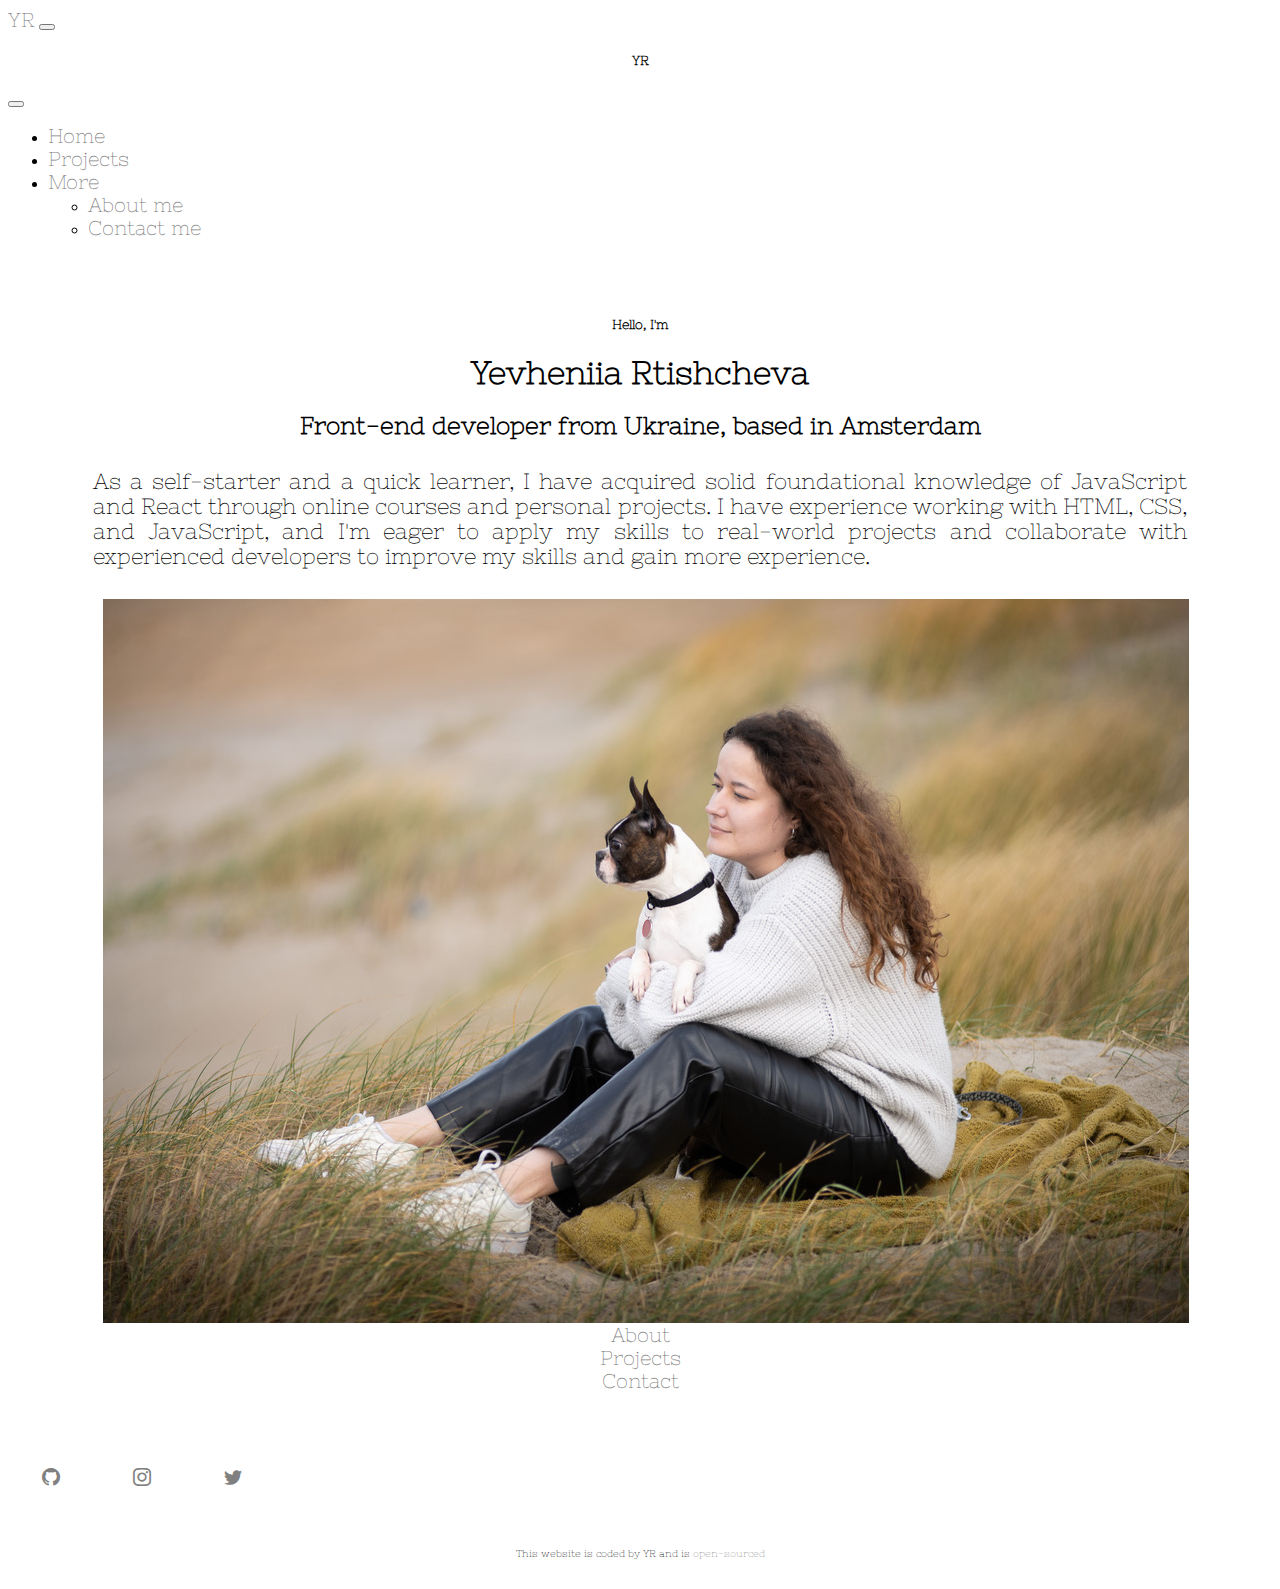
<file: index.html>
<!DOCTYPE html>
<html lang="en">
<head>
    <meta charset="UTF-8">
    <meta http-equiv="X-UA-Compatible" content="IE=edge">
    <meta name="viewport" content="width=device-width, initial-scale=1.0">
    <meta name="description" content="Yevheniia is a front-end engineer based in the Netherlands.">
    <title>Front-end developer - Yevheniia Rtishcheva</title>
    <link href="https://cdn.jsdelivr.net/npm/bootstrap@5.3.0-alpha1/dist/css/bootstrap.min.css" rel="stylesheet" integrity="sha384-GLhlTQ8iRABdZLl6O3oVMWSktQOp6b7In1Zl3/Jr59b6EGGoI1aFkw7cmDA6j6gD" crossorigin="anonymous">
    <link rel="stylesheet" href="https://cdn.jsdelivr.net/npm/bootstrap-icons@1.10.3/font/bootstrap-icons.css">
    <script src="https://cdn.jsdelivr.net/npm/bootstrap@5.3.0-alpha1/dist/js/bootstrap.bundle.min.js" integrity="sha384-w76AqPfDkMBDXo30jS1Sgez6pr3x5MlQ1ZAGC+nuZB+EYdgRZgiwxhTBTkF7CXvN" crossorigin="anonymous"></script>
    <link rel="preconnect" href="https://fonts.googleapis.com">
    <link rel="preconnect" href="https://fonts.gstatic.com" crossorigin>
    <link href="https://fonts.googleapis.com/css2?family=Cairo:wght@200;400;600&family=Courier+Prime&family=Nanum+Pen+Script&family=Nixie+One&family=Rock+Salt&display=swap" rel="stylesheet">
    <link rel="stylesheet" href="style.css">
</head>
<body>
    <nav class="navbar bg-body-tertiary fixed-top">
        <div class="container-fluid">
          <a class="navbar-brand" href="index.html">YR</a>
          <button class="navbar-toggler" type="button" data-bs-toggle="offcanvas" data-bs-target="#offcanvasNavbar" aria-controls="offcanvasNavbar">
            <span class="navbar-toggler-icon"></span>
          </button>
          <div class="offcanvas offcanvas-end" tabindex="-1" id="offcanvasNavbar" aria-labelledby="offcanvasNavbarLabel">
            <div class="offcanvas-header">
              <h5 class="offcanvas-title" id="offcanvasNavbarLabel">YR</h5>
              <button type="button" class="btn-close" data-bs-dismiss="offcanvas" aria-label="Close"></button>
            </div>
            <div class="offcanvas-body">
              <ul class="navbar-nav justify-content-end flex-grow-1 pe-3">
                <li class="nav-item">
                  <a class="nav-link active" aria-current="page" href="index.html">Home</a>
                </li>
                <li class="nav-item">
                  <a class="nav-link" href="projects.html">Projects</a>
                </li>
                <li class="nav-item dropdown">
                  <a class="nav-link dropdown-toggle" href="#" role="button" data-bs-toggle="dropdown" aria-expanded="false">
                    More
                  </a>
                  <ul class="dropdown-menu">
                    <li><a class="dropdown-item" href="about.html">About me</a></li>
                    <li><a class="dropdown-item" href="contact.html">Contact me</a></li>
                  </ul>
                </li>
              </ul>
            </div>
          </div>
        </div>
    </nav>
<div class="main">
<div class="hero">
    <div class="row m-4">
    <div class="col-md-6">
        <h5 class="pt-4">Hello, I'm</h5>
        <h1>Yevheniia Rtishcheva</h1>
        <h2 class="mb-5">Front-end developer from Ukraine, based in Amsterdam</h2>
        <p class="pt-5">As a self-starter and a quick learner, I have acquired solid foundational knowledge of JavaScript and React through online courses and personal projects. I have experience working with HTML, CSS, and JavaScript, and I'm eager to apply my skills to real-world projects and collaborate with experienced developers to improve my skills and gain more experience.</p>
    </div>
    <div class="col-md-6">
        <span class="photo">
            <img src="img/3318591E-E7DC-4995-832F-BF1132941662_1_105_c.jpeg" class="img-fluid rounded mt-5"/>
        </span>
    </div>
    <div class="row pt-5">
        <div class="col-md-4 nav-links">
            <a href="about.html">About</a>        
        </div>
        <div class="col-md-4 nav-links">
            <a href="projects.html">Projects</a>        
        </div>
        <div class="col-md-4 nav-links">
            <a href="contact.html">Contact</a>        
        </div>        
    </div>     
</div>
</div>
</div>
<footer>
    <div class="social-links d-flex justify-content-center">
      <a href="https://www.github.com/littlerhubarb" target="_blank">
        <i class="bi bi-github"></i>
      </a>
      <a href="https://www.instragram.com/synthesthesia_" target="_blank">
        <i class="bi bi-instagram"></i>
      </a>
      <a href="https://www.twitter.com/" target="_blank">
        <i class="bi bi-twitter"></i>
      </a>
    </div>
  </footer>
  <p class="github">This website is coded by YR and is <a href="https://github.com/littlerhubarb/My-Portfolio" target="_blank">open-sourced</a></p>
</body>
</html>
</file>
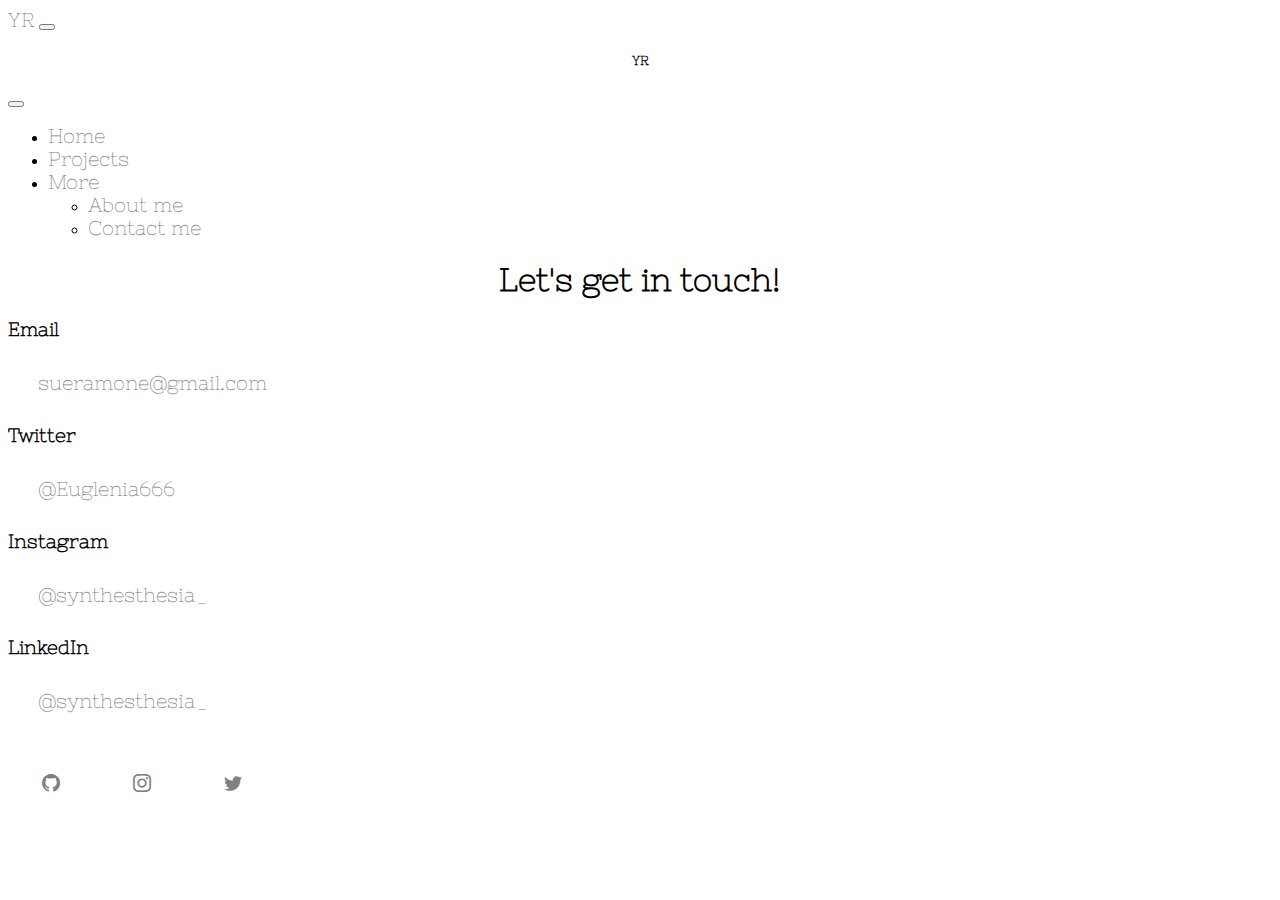
<file: contact.html>
<!DOCTYPE html>
<html lang="en">
<head>
    <meta charset="UTF-8">
    <meta http-equiv="X-UA-Compatible" content="IE=edge">
    <meta name="viewport" content="width=device-width, initial-scale=1.0">
    <meta name="description" content="Contact Yevheniia - Yevheniia is a front-end engineer based in the Netherlands.">
    <title>Contact Yevheniia</title>
    <link href="https://cdn.jsdelivr.net/npm/bootstrap@5.3.0-alpha1/dist/css/bootstrap.min.css" rel="stylesheet" integrity="sha384-GLhlTQ8iRABdZLl6O3oVMWSktQOp6b7In1Zl3/Jr59b6EGGoI1aFkw7cmDA6j6gD" crossorigin="anonymous">
    <link rel="stylesheet" href="https://cdn.jsdelivr.net/npm/bootstrap-icons@1.10.3/font/bootstrap-icons.css">
    <script src="https://cdn.jsdelivr.net/npm/bootstrap@5.3.0-alpha1/dist/js/bootstrap.bundle.min.js" integrity="sha384-w76AqPfDkMBDXo30jS1Sgez6pr3x5MlQ1ZAGC+nuZB+EYdgRZgiwxhTBTkF7CXvN" crossorigin="anonymous"></script>
    <link rel="preconnect" href="https://fonts.googleapis.com">
    <link rel="preconnect" href="https://fonts.gstatic.com" crossorigin>
    <link href="https://fonts.googleapis.com/css2?family=Cairo:wght@200;400;600&family=Courier+Prime&family=Nanum+Pen+Script&family=Nixie+One&family=Rock+Salt&display=swap" rel="stylesheet">
    <link rel="stylesheet" href="style.css">
</head>
<body>
    <nav class="navbar bg-body-tertiary fixed-top">
        <div class="container-fluid">
          <a class="navbar-brand" href="index.html">YR</a>
          <button class="navbar-toggler" type="button" data-bs-toggle="offcanvas" data-bs-target="#offcanvasNavbar" aria-controls="offcanvasNavbar">
            <span class="navbar-toggler-icon"></span>
          </button>
          <div class="offcanvas offcanvas-end" tabindex="-1" id="offcanvasNavbar" aria-labelledby="offcanvasNavbarLabel">
            <div class="offcanvas-header">
              <h5 class="offcanvas-title" id="offcanvasNavbarLabel">YR</h5>
              <button type="button" class="btn-close" data-bs-dismiss="offcanvas" aria-label="Close"></button>
            </div>
            <div class="offcanvas-body">
              <ul class="navbar-nav justify-content-end flex-grow-1 pe-3">
                <li class="nav-item">
                  <a class="nav-link active" aria-current="page" href="index.html">Home</a>
                </li>
                <li class="nav-item">
                  <a class="nav-link" href="projects.html">Projects</a>
                </li>
                <li class="nav-item dropdown">
                  <a class="nav-link dropdown-toggle" href="#" role="button" data-bs-toggle="dropdown" aria-expanded="false">
                    More
                  </a>
                  <ul class="dropdown-menu">
                    <li><a class="dropdown-item" href="about.html">About me</a></li>
                    <li><a class="dropdown-item" href="contact.html">Contact me</a></li>
                  </ul>
                </li>
              </ul>
            </div>
          </div>
        </div>
    </nav>
      <div class="content-container container">
        <div class="content">
          <h1 class="mb-5 mt-5 pt-3">Let's get in touch!</h1>
          <h3>Email</h3>
          <p>
            <a href="mailto:patricia@gmail.com"> sueramone@gmail.com </a>
          </p>
          <h3>Twitter</h3>
          <p>
            <a href="https://www.twitter.com/patricia" target="_blank">
              @Euglenia666
            </a>
          </p>
          <h3>Instagram</h3>
          <p>
            <a href="https://www.instagram.com/patricia.codes" target="_blank">
              @synthesthesia_
            </a>
          </p>
          <h3>LinkedIn</h3>
          <p>
            <a href="https://www.instagram.com/patricia.codes" target="_blank">
              @synthesthesia_
            </a>
          </p>
        </div>
      </div>
      
    </body>
  </html>
    <footer class="fixed-bottom">
        <div class="social-links d-flex justify-content-center">
          <a href="https://www.github.com/littlerhubarb" target="_blank">
            <i class="bi bi-github"></i>
          </a>
          <a href="https://www.instragram.com/synthesthesia_" target="_blank">
            <i class="bi bi-instagram"></i>
          </a>
          <a href="https://www.twitter.com/" target="_blank">
            <i class="bi bi-twitter"></i>
          </a>
        </div>
      </footer>
</body>
</html>
</file>
<file: style.css>
:root {
    --backfround-color:
    --font-family: 'Nixie One', cursive; 
    --hover-color: rgb(76, 9, 41);
}

.hero p {
    text-align: justify;
   font-family: 'Nixie One', cursive;
}

.main {
    margin: 40px;
    padding: 15px;
}

.nav-links {
    display: flex;
    justify-content: space-around;
}

a:hover {
    color: var(--hover-color);
    text-decoration: underline;
}

.photo {
    display: flex;
    justify-content: center;
    margin-left: 12px;
}

.greeting {
    text-align: center;
}

.offcanvas-title {
    font-weight: bold;
}

footer {
    margin: 60px 0;
  }
  
  footer .social-links a {
    margin: 0 20px;
    background: var(--secondary-color);
    padding: 10px 14px;
    border-radius: 50%;
    font-size: 18px;
    transition: all 100ms ease-in-out;
  }
  
  footer .social-links a:hover {
    color: rgb(76, 9, 41);
    background: var(--branding-color);
  }

body {
    background-color: var(--background-color);
}

h1, h2, h5 {
    text-align: center;
    font-family: 'Nixie One', cursive;
}

a {
    text-decoration: none;
    color: gray;
    font-size: 20px;
    font-family: 'Nixie One', cursive;
}

h3, p {
    font-family: 'Nixie One', cursive; 
}

p {
    margin: 30px;
    text-align: justify;
    font-size: 22px;
}

.github {
    text-align: center;
    font-size: 10px;
}

    .github a {
        font-size: 10px;
    }

@media (max-width: 576px) {
    .photo {display: none;
    }

    p {
        font-size: 18px;
    }

    h1  {font-size: 24px; 
    }
    
    h2 {
        font-size: 22px;
    }

    .main {
        margin: 15px;
        padding: 5px;
    }

    .content-container {
        margin: 15px;
        padding: 5px;
    }
}
</file>
